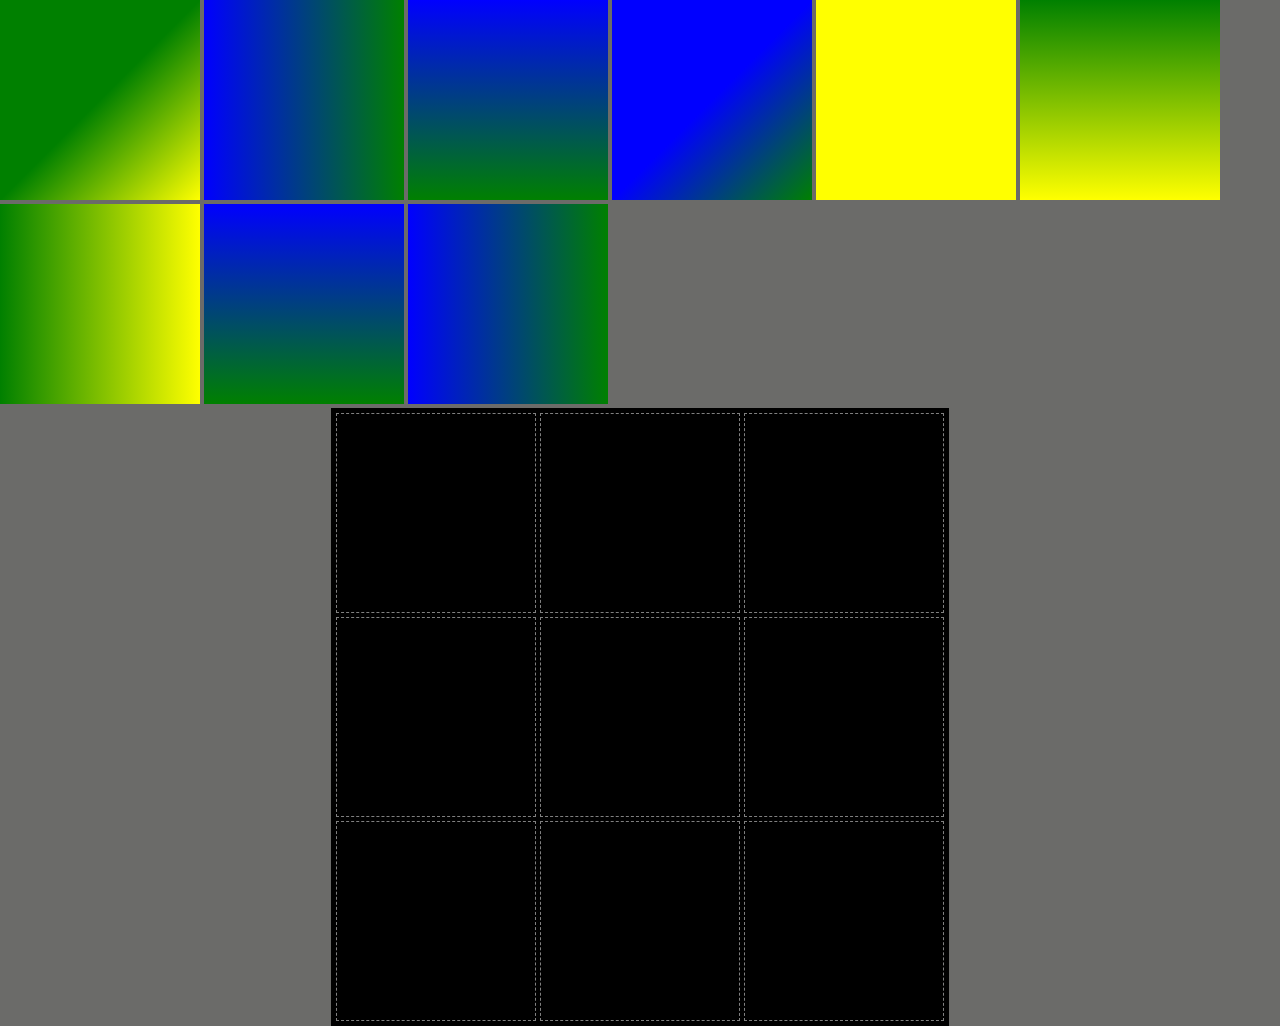
<file: ej_drag_drop/index.html>
<!DOCTYPE html>
<html lang="en">
<head>
    <meta charset="UTF-8">
    <meta name="viewport" content="width=device-width, initial-scale=1.0">    
    <link rel="stylesheet" type="text/css" href="./style.css" />
    <title>Drag and drop</title>
</head>
<body>      
      <div id="images">
        <div id="drag4" draggable="true" ondragstart="drag(event)" width="336" height="69"></div>
        <div id="drag5" draggable="true" ondragstart="drag(event)" width="336" height="69"></div>
        <div id="drag6" draggable="true" ondragstart="drag(event)" width="336" height="69"></div>
        <div id="drag7" draggable="true" ondragstart="drag(event)" width="336" height="69"></div>
        <div id="drag8" draggable="true" ondragstart="drag(event)" width="336" height="69"></div>
        <div id="drag9" draggable="true" ondragstart="drag(event)" width="336" height="69"></div>
        <div id="drag10" draggable="true" ondragstart="drag(event)" width="336" height="69"></div>
        <div id="drag11" draggable="true" ondragstart="drag(event)" width="336" height="69"></div>
        <div id="drag12" draggable="true" ondragstart="drag(event)" width="336" height="69"></div>
      </div>
      
      <div id="text">
        <div id="div1" id="div1" ondrop="drop(event)" ondragover="allowDrop(event)"></div>
        <div id="div2" id="div2" ondrop="drop(event)" ondragover="allowDrop(event)"></div>
        <div id="div3" id="div3" ondrop="drop(event)" ondragover="allowDrop(event)"></div>
        <div id="div4" id="div4" ondrop="drop(event)" ondragover="allowDrop(event)"></div>
        <div id="div5" id="div5" ondrop="drop(event)" ondragover="allowDrop(event)"></div>
        <div id="div6" id="div6" ondrop="drop(event)" ondragover="allowDrop(event)"></div>
        <div id="div7" id="div7" ondrop="drop(event)" ondragover="allowDrop(event)"></div>
        <div id="div8" id="div8" ondrop="drop(event)" ondragover="allowDrop(event)"></div>
        <div id="div9" id="div9" ondrop="drop(event)" ondragover="allowDrop(event)"></div>
      </div>
      <script src="main.js"></script>
</body>
</html>
</file>
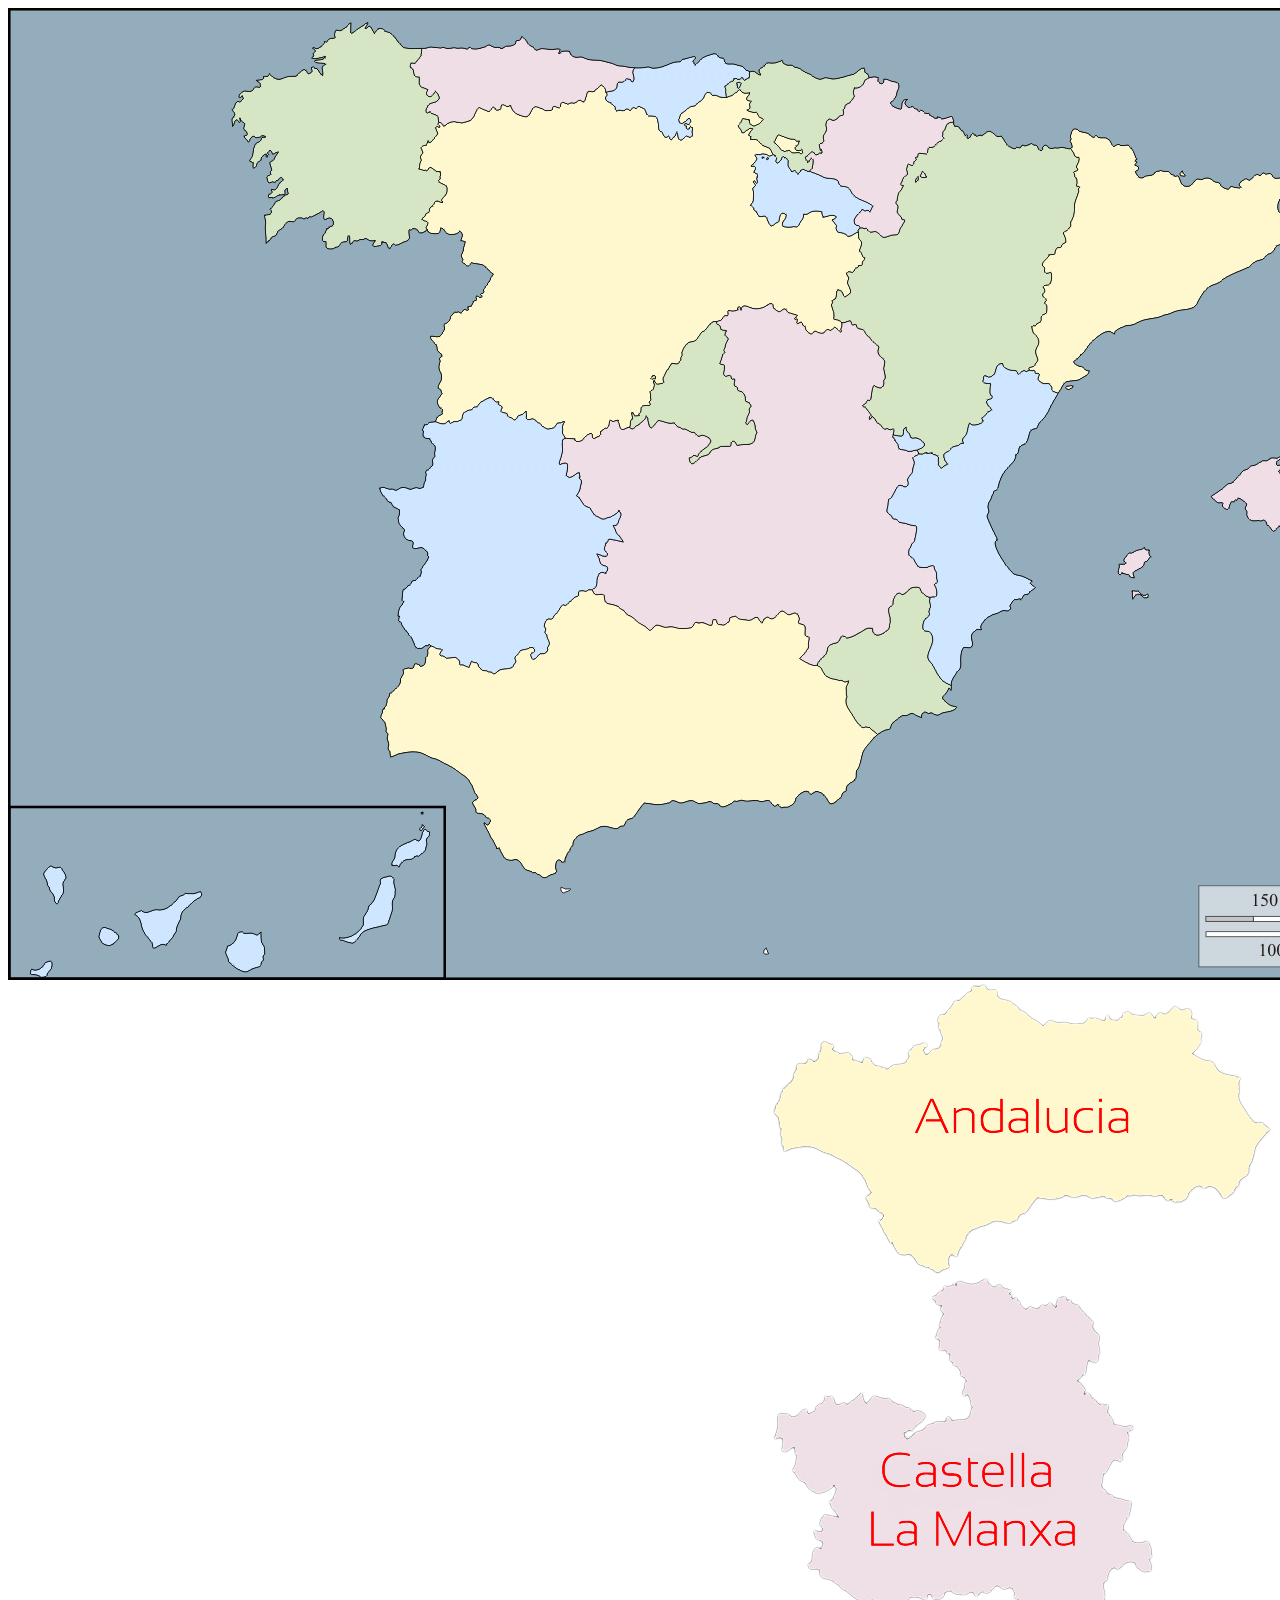
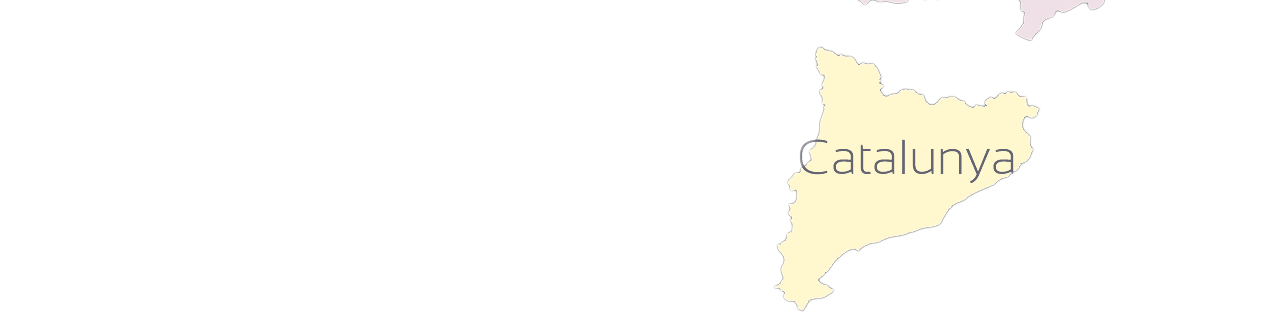
<file: ej_mapa/index.html>
<!DOCTYPE html>
<html lang="en">
<head>
    <meta charset="UTF-8">
    <link rel="stylesheet" href="styles.css">
    <meta name="viewport" content="width=device-width, initial-scale=1.0">
    <title>España</title>
</head>
<body>
    <div class="mapa">
        <img src="img/espana.gif" alt="">
    </div>
    <div class="regions">
        <div>
            <img src="img/andalucia.png" alt="">
        </div>
        <div>
            <img src="img/castellalamanxa.png" alt="">
        </div>
        <div>
            <img src="img/catalunya.png" alt="">
        </div>
    </div>
    <script src="main.js"></script>
</body>
</html>
</file>
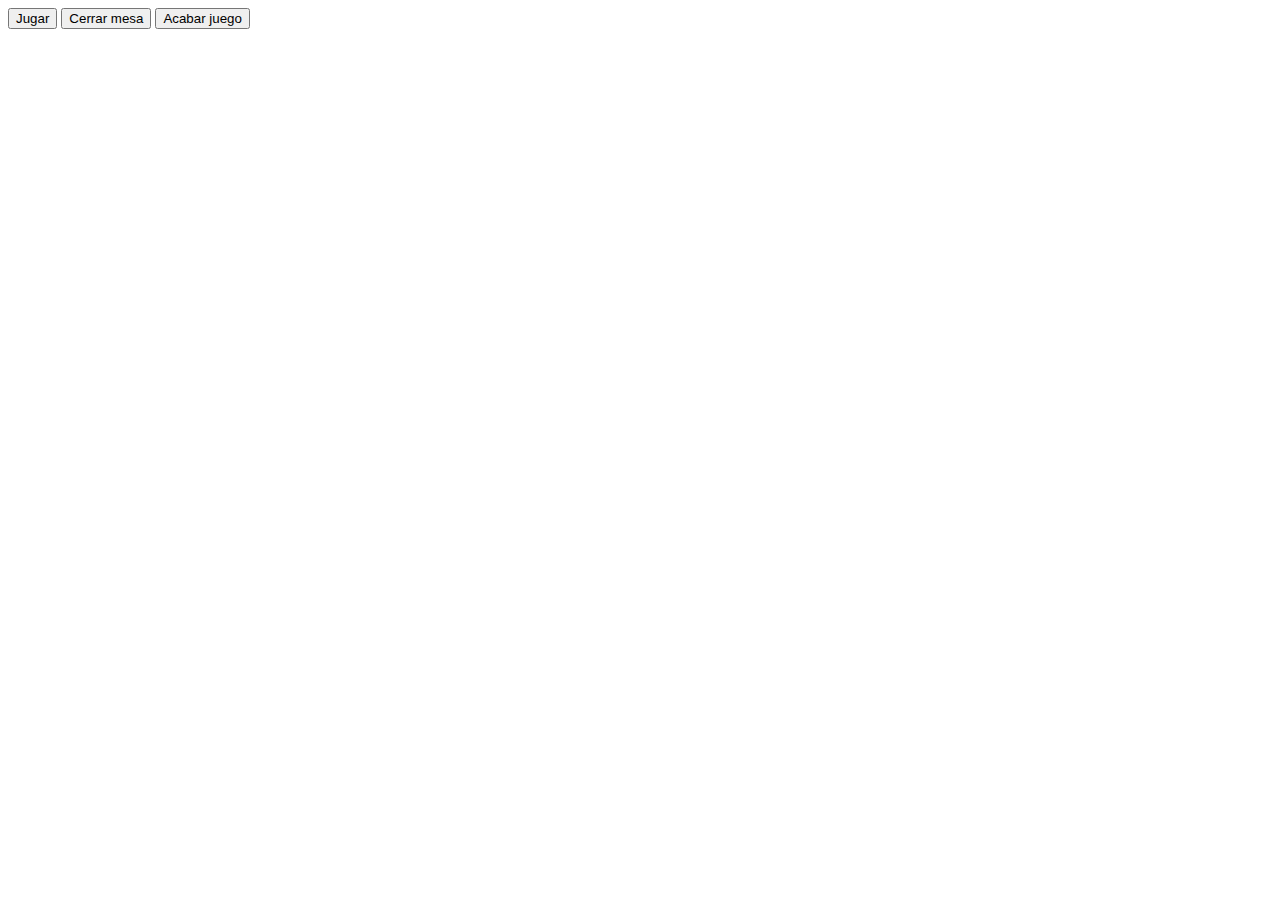
<file: t1/poker/index.html>
<!DOCTYPE html>
<html lang="en">
<head>
    <meta charset="UTF-8">
    <meta name="viewport" content="width=device-width, initial-scale=1.0">
    <title>POKER</title>
</head>
<body>
    
    <button onclick="play()"> Jugar</button>
    <button onclick="cerrarVentanaJuego()">Cerrar mesa</button>
    <button onclick="cerrarVentanaJuego();cerrarJuego()"> Acabar juego</button>


    <script src="./index.js"></script>
</body>
</html>
</file>
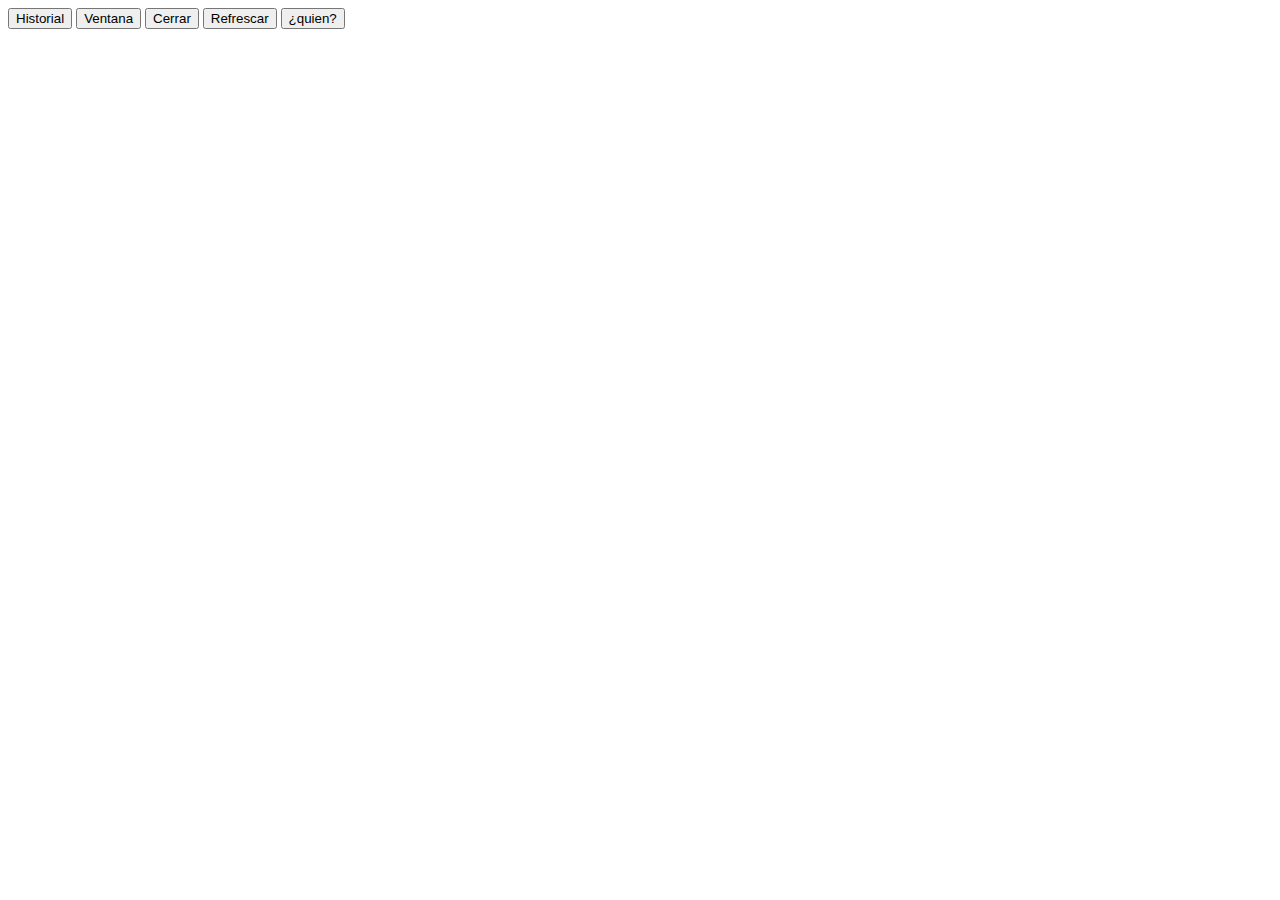
<file: apunts/bom.html>
<!DOCTYPE html>
<html lang="en">
<head>
    <meta charset="UTF-8">
    <meta name="viewport" content="width=device-width, initial-scale=1.0">
    <title>Document</title>
</head>
<body>

    <button onclick="historial()">Historial</button>

    <button onclick="abrirVentana()">Ventana</button>

    <button onclick="cerrarVentana()">Cerrar</button>

    <button onclick="refrescar()">Refrescar</button>

    <button onclick="quienEres()">¿quien?</button>


    <script>
        var ventana;
        function historial(){

            history.go(-2);
        }

        function abrirVentana(){
            ventana = window.open("https://www.cifpfbmoll.eu/","Borja","width: 250,height: 300");
        }

        function cerrarVentana(){
            if(ventana){
                ventana.close()
            }
        }

        function refrescar(){
            window.location.reload();
        }

        //pedir nombre y saludar usuario

        function quienEres(){
            
            nombre  = window.prompt("Quien eres?");
            window.alert("Hola "+nombre);

        }

        //abrir nueva ventana con web borja
        //tamaño 250px * 300px
        //BOM
        /*
            BOM -> window
        */
       
    </script>
</body>
</html>
</file>
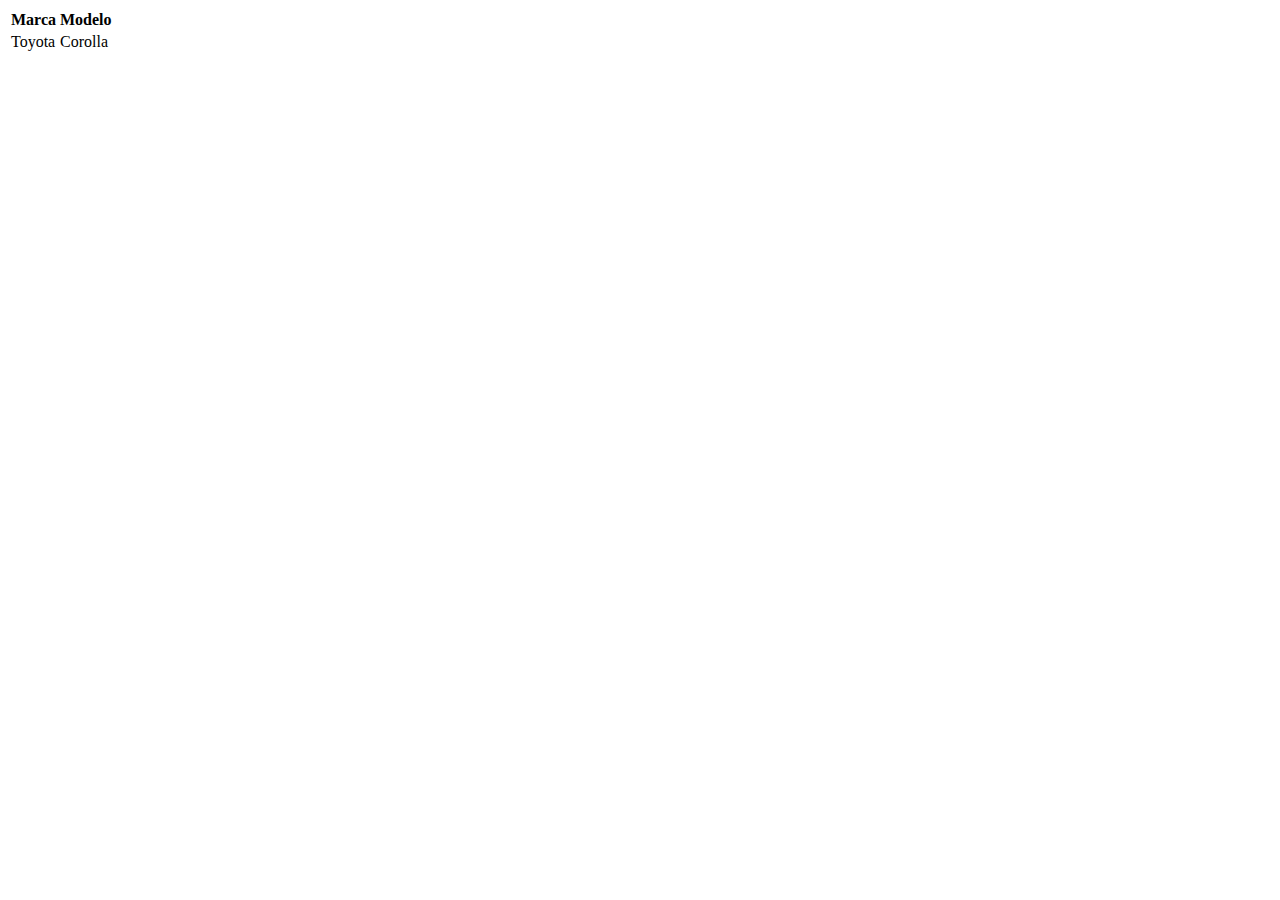
<file: apunts/dom.html>
<!DOCTYPE html>
<html lang="en">
<head>
    <meta charset="UTF-8">
    <meta name="viewport" content="width=device-width, initial-scale=1.0">
    <title>Tabla de Modelos</title>
</head>
<body>

    <script>
        function Marca(nombre) {
            this.nombre = nombre;
        }

        function Modelo(marca, nombre) {
            this.marca = marca;
            this.nombre = nombre;
        }

        var ford = new Marca("Ford");
        var toyota = new Marca("Toyota");
        var mercedes = new Marca("Mercedes");

        var mustang = new Modelo(ford, "Mustang");
        var corolla = new Modelo(toyota, "Corolla");
        var a45 = new Modelo(mercedes, "A45 AMG S");

        var modelos = [mustang, corolla, a45];

        var tabla = document.createElement("table");

        var trCab = document.createElement("tr");
        tabla.appendChild(trCab);

        var thMarca = document.createElement("th");
        thMarca.innerHTML = "Marca";
        var thModelo = document.createElement("th");
        thModelo.innerHTML = "Modelo";
        trCab.appendChild(thMarca);
        trCab.appendChild(thModelo);

        for (var i = 0; i < modelos.length; i++) {
            var trInfo = document.createElement("tr");

            var tdMarca = document.createElement("td");
            tdMarca.innerHTML = modelos[i].marca.nombre;

            var tdModelo = document.createElement("td");
            tdModelo.innerHTML = modelos[i].nombre;

            trInfo.appendChild(tdMarca);
            trInfo.appendChild(tdModelo);
            tabla.appendChild(trInfo);

            if(i%2 === 0){
                tabla.removeChild(trInfo);
            }
        }

        var body = document.querySelector("body");
        body.appendChild(tabla);
    </script>
</body>
</html>
</file>
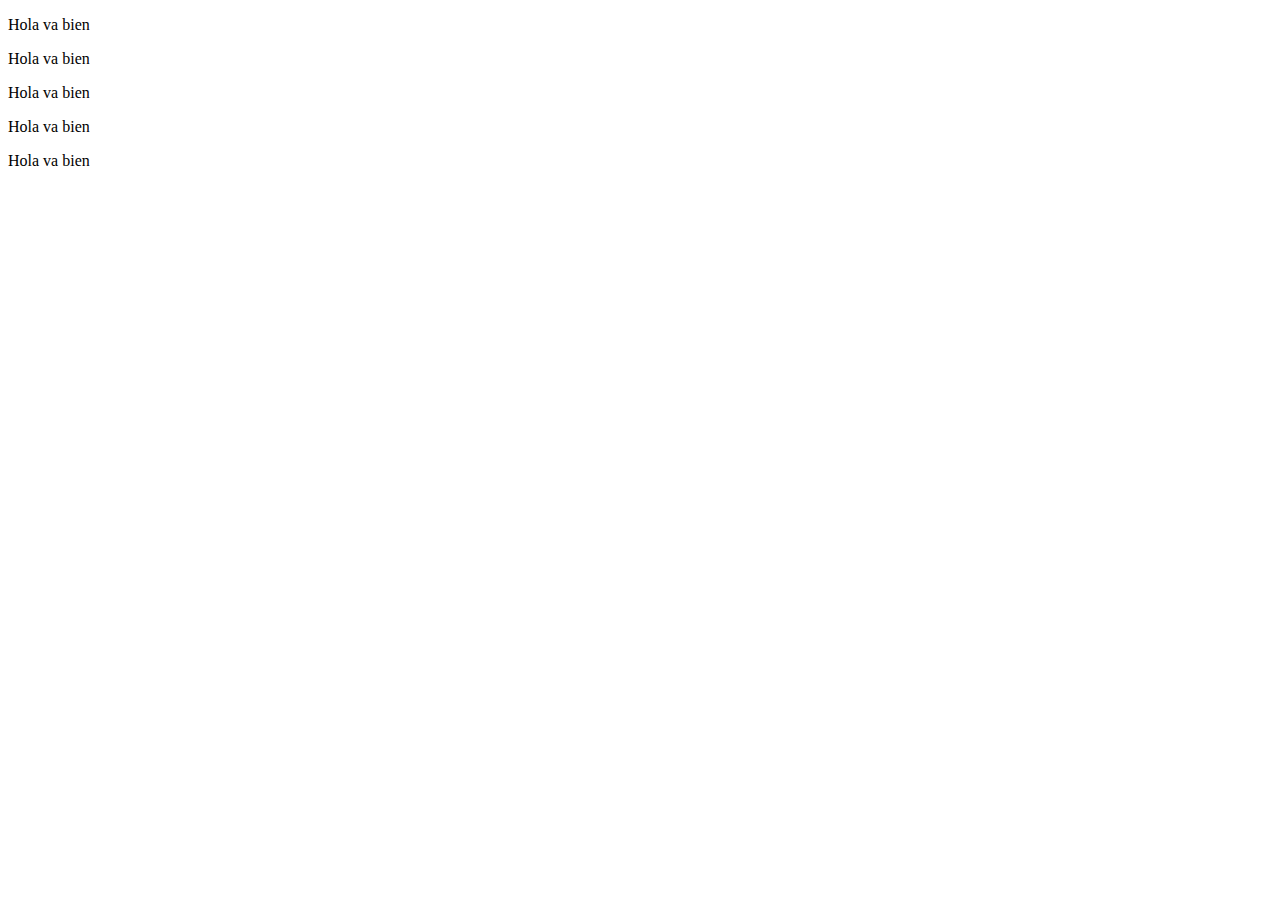
<file: apunts/eventos.html>
<!DOCTYPE html>
<html lang="en">
<head>
    <meta charset="UTF-8">
    <meta name="viewport" content="width=device-width, initial-scale=1.0">
    <title>Document</title>
    <p> Hola va bien</p>
    <p> Hola va bien</p>
    <p> Hola va bien</p>
    <p> Hola va bien</p>
    <p> Hola va bien</p>


</head>
<body>
    <script>
        function pinta(){
            document.querySelector("p").style.color='red';
        }

        document.querySelector("p").addEventListener('click',pinta);

        var parrafos = document.querySelectorAll("p");

        for(let i = 0; parrafos.length; i++){
            parrafos[i].addEventListener('click',function(){
                console.log(i);
                
            })
        }
        //funcion qe ejecuta despues de q usuario hace alguna accion

        

    </script>
</body>
</html>
</file>
<file: ej_drag_drop/style.css>
* {
  margin: 0;
  padding: 0;
  box-sizing: border-box;
}

body {
  background: #6b6b69;
  color: white;
}

.info {
  position: relative;
  font-family: Arial;
  margin: 10px;
  text-align: center;
  border-radius: 5px;
  font-size: 15px;
}

#title {
  font-size: 20px;
}

#rest2 {
  font-size: 13px;
}

#text div {
  position: relative;
  height: 200px;
  width: 200px;
  border: 1px dashed gray;
  display: inline-block;
  margin: 0;
}

#text {
  width: 618px;
  height: 618px;
  background: black;
  border: 5px solid black;
  margin: auto;
}

#images {
  width: 100%;
}

img {
  height: 200px;
  width: 200px;
}

#drag4,
#drag5,
#drag6,
#drag7,
#drag8,
#drag9,
#drag10,
#drag11,
#drag12 {
  height: 200px;
  width: 200px;

  display: inline-block;
}

#drag4 {
  background: linear-gradient(to bottom right, green, green, yellow);
}

#drag5 {
  background: linear-gradient(to right, blue, green);
}

#drag6 {
  background: linear-gradient(blue, green);
}

#drag7 {
  background: linear-gradient(to bottom right, blue, blue, green);
}

#drag8 {
  background: yellow;
}

#drag9 {
  background: linear-gradient(green, yellow);
}

#drag10 {
  background: linear-gradient(to right, green, yellow);
}

#drag11 {
  background: linear-gradient(blue, green);
}

#drag12 {
  background: linear-gradient(to right, blue, green);
}
</file>
<file: ej_mapa/styles.css>
.mapa{
    float: left;
}
.regions{
    float: right;
}
</file>
